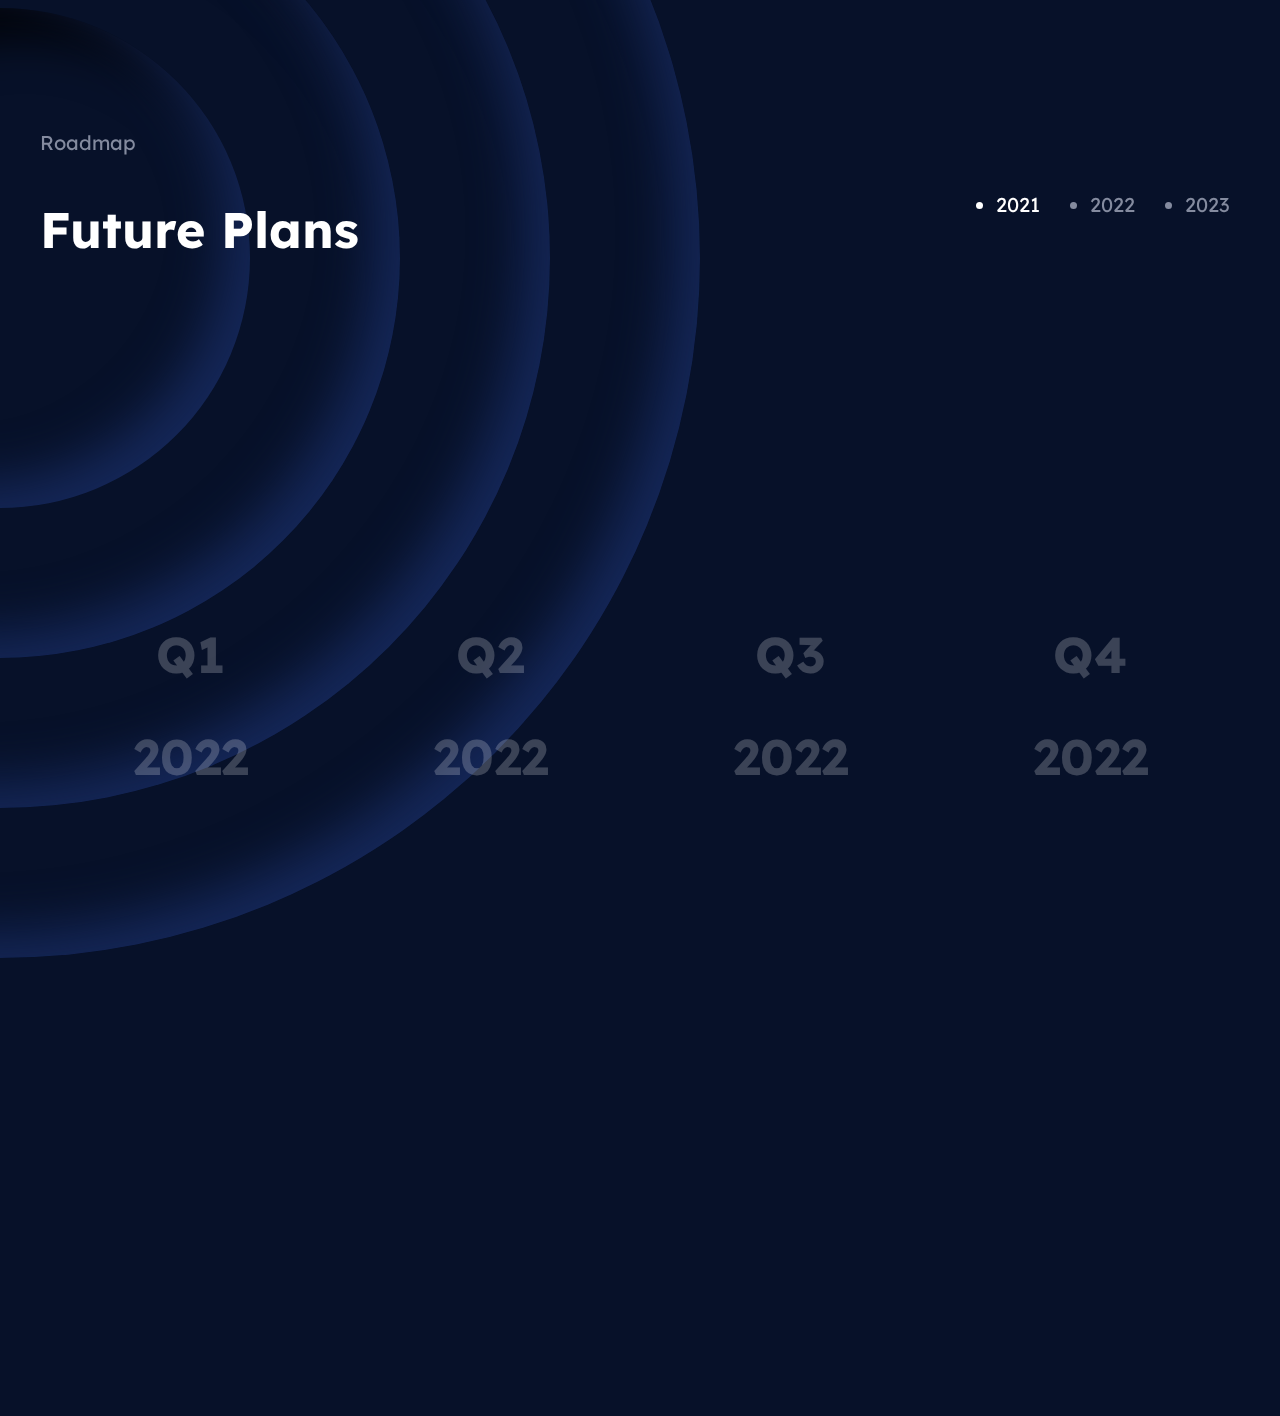
<file: new.html>
<!DOCTYPE html>
<html lang="en">
  <head>
    <meta charset="UTF-8" />
    <meta name="viewport" content="width=device-width, initial-scale=1.0" />
    <title>Document</title>
    <style>
      @import url("https://fonts.googleapis.com/css2?family=Lexend:wght@100;200;300;400;500;600;700;800;900&display=swap");

      body {
        background: #071129;
        overflow-x: hidden;
      }

      h1,
      h2,
      h3,
      h4,
      h5,
      h6,
      a {
        font-family: "Lexend", sans-serif;
        color: #ffffff;
      }

      h1 {
        font-size: 80px;
        font-weight: 800;
        line-height: 90px;
      }

      h2 {
        font-size: 50px;
        font-weight: 700;
        line-height: 60px;
      }

      h3 {
        font-size: 40px;
        font-weight: 700;
        line-height: 50px;
      }

      h4 {
        font-size: 30px;
        font-weight: 400;
        line-height: 40px;
        font-family: "Lexend", sans-serif;
      }

      p {
        font-family: "Lexend", sans-serif;
        color: #848b9f;
        font-size: 20px;
        font-weight: 400;
        line-height: 30px;
      }

      .container {
        max-width: 1400px;
        height: auto;
        position: relative;
        margin: auto;
      }

      .cursor {
        position: absolute;
        width: 500px;
        height: 500px;
        border-radius: 50%;
        margin: -250px 0 0 -250px;
        box-shadow: inset -25px -25px 50px #152758, inset 25px 25px 50px #000000;
        will-change: transform;
        -webkit-user-select: none;
        -moz-user-select: none;
        -ms-user-select: none;
        user-select: none;
        pointer-events: none;
        z-index: 100;
        top: 0;
        left: 0;
      }

      .shapes {
        position: relative;
        height: 100vh;
        width: 100vw;
        /*   overflow: hidden; */
      }
      .shapes .shape {
        will-change: transform;
        position: absolute;
        border-radius: 50%;
      }
      .shapes .shape.shape-1 {
        background: #071129;
        box-shadow: inset -25px -25px 50px #152758, inset 25px 25px 50px #000000;
        width: 1400px;
        height: 1400px;
        margin: -700px 0 0 -700px;
      }
      .shapes .shape.shape-2 {
        background: #071129;
        box-shadow: inset -25px -25px 50px #152758, inset 25px 25px 50px #000000;
        width: 1100px;
        height: 1100px;
        margin: -550px 0 0 -550px;
      }
      .shapes .shape.shape-3 {
        background: #071129;
        box-shadow: inset -25px -25px 50px #152758, inset 25px 25px 50px #000000;
        width: 800px;
        height: 800px;
        margin: -400px 0 0 -400px;
      }

      .background {
        position: absolute;
        top: 50%;
        left: 50%;
        transform: translate(-50%, -50%);
        z-index: 1;
      }

      .circle {
        position: absolute;
        border-radius: 50%;
        background: #071129;
        box-shadow: inset -25px -25px 50px #152758, inset 25px 25px 50px #000000;
        content: "";
      }

      .one {
        width: 1400px;
        height: 1400px;
        top: 50%;
        left: 50%;
        transform: translate3d(-50%, -50%, 0);
        transition: all 0.8s ease;
      }

      .two {
        width: 1100px;
        height: 1100px;
        top: 50%;
        left: 50%;
        transform: translate3d(-50%, -50%, 0);
        transition: all 0.8s ease;
      }

      .three {
        width: 820px;
        height: 820px;
        top: 50%;
        left: 50%;
        transform: translate3d(-50%, -50%, 0);
        transition: all 0.8s ease;
      }

      .four {
        width: 510px;
        height: 510px;
        top: 50%;
        left: 50%;
        transform: translate3d(-50%, -50%, 0);
        transition: all 0.8s ease;
      }

      .roadmap-section {
        height: 1400px;
        z-index: 10;
        position: relative;
      }

      .w-50 {
        width: 50%;
        height: auto;
      }

      .w-25 {
        width: 25%;
        height: auto;
      }

      .title-container {
        display: flex;
        padding: 100px 0px;
        jusify-content: center;
        align-items: center;
      }

      .years ul {
        width: 100%;
        display: inline-flex;
        justify-content: flex-end;
      }

      .years ul li {
        padding-right: 50px;
        width: auto;
        font-family: "Lexend", sans-serif;
        color: #848b9f;
        font-size: 20px;
        font-weight: 400;
        line-height: 30px;
        transition: all 0.8s ease;
        cursor: pointer;
      }

      .years ul li:nth-child(last) {
        padding: 0;
      }

      .years ul li:hover,
      .years ul .active {
        color: #ffffff;
      }

      .roadmap-content {
        width: 100%;
        height: auto;
        padding: 60px 0px;
        display: flex;
      }

      .quarter {
        text-align: center;
        position: relative;
      }

      .quarter ul {
        list-style: none;
      }

      .quarter-title {
        position: absolute;
        top: 50%;
        left: 50%;
        transform: translate(-50%, -50%);
        text-align: center;
        transition: all 0.8s ease;
      }

      .quarter-title h2 {
        color: #ffffff36;
        /*   text-shadow:-5px -5px 5px #152758, 5px 5px 5px #000000; */
      }

      .quarter-content {
        opacity: 0;
        transition: all 0.8s ease;
      }

      .active .quarter-title {
        opacity: 0;
      }

      .active .quarter-content {
        opacity: 1;
      }

      @media only screen and (max-width: 1440px) {
        .container {
          max-width: 1200px;
        }
        .roadmap-content {
          padding: 40px 0px;
        }

        @media only screen and (max-width: 1080px) {
          .container {
            max-width: 1200px;
          }
          .roadmap-content {
            padding: 0px 0px;
          }
        }
      }
    </style>
  </head>
  <body>
    <div class="container">
      <div class="background">
        <!--     <div class="circle one"></div>
      <div class="circle two"></div>
      <div class="circle three"></div>
      <div class="circle four"></div> -->
        <div class="cursor"></div>

        <div class="shapes">
          <div class="shape shape-1"></div>
          <div class="shape shape-2"></div>
          <div class="shape shape-3"></div>
        </div>
      </div>
      <div class="roadmap-section">
        <div class="title-container">
          <div class="title w-50">
            <p>Roadmap</p>
            <h2>Future Plans</h2>
          </div>
          <div class="years w-50">
            <ul>
              <li class="active">2021</li>
              <li>2022</li>
              <li>2023</li>
            </ul>
          </div>
        </div>
        <div class="roadmap-content">
          <div class="w-25 quarter q1">
            <div class="quarter-title">
              <h2>Q1</h2>
              <h2>2022</h2>
            </div>
            <div class="quarter-content">
              <h4>Q1 - 2022</h4>
              <ul>
                <li>
                  <p>
                    Lorem ipsum dolor sit amet, consectetur adipiscing elit.
                  </p>
                </li>
                <li>
                  <p>
                    In risus risus, placerat quis augue in, iaculis dictum
                    purus.
                  </p>
                  <p />
                </li>
                <li><p>Fusce non augue id velit faucibus pharetra.</p></li>
                <li>
                  <p>
                    Quisque laoreet orci a urna scelerisque accumsan ac ut
                    mauris.
                  </p>
                </li>
              </ul>
            </div>
          </div>
          <div class="w-25 quarter q2">
            <div class="quarter-title">
              <h2>Q2</h2>
              <h2>2022</h2>
            </div>
            <div class="quarter-content">
              <h4>Q2 - 2022</h4>
              <ul>
                <li>
                  <p>
                    Lorem ipsum dolor sit amet, consectetur adipiscing elit.
                  </p>
                </li>
                <li>
                  <p>
                    In risus risus, placerat quis augue in, iaculis dictum
                    purus.
                  </p>
                  <p />
                </li>
                <li><p>Fusce non augue id velit faucibus pharetra.</p></li>
                <li>
                  <p>
                    Quisque laoreet orci a urna scelerisque accumsan ac ut
                    mauris.
                  </p>
                </li>
              </ul>
            </div>
          </div>
          <div class="w-25 quarter q3">
            <div class="quarter-title">
              <h2>Q3</h2>
              <h2>2022</h2>
            </div>
            <div class="quarter-content">
              <h4>Q3 - 2022</h4>
              <ul>
                <li>
                  <p>
                    Lorem ipsum dolor sit amet, consectetur adipiscing elit.
                  </p>
                </li>
                <li>
                  <p>
                    In risus risus, placerat quis augue in, iaculis dictum
                    purus.
                  </p>
                  <p />
                </li>
                <li><p>Fusce non augue id velit faucibus pharetra.</p></li>
                <li>
                  <p>
                    Quisque laoreet orci a urna scelerisque accumsan ac ut
                    mauris.
                  </p>
                </li>
              </ul>
            </div>
          </div>
          <div class="w-25 quarter q4">
            <div class="quarter-title">
              <h2>Q4</h2>
              <h2>2022</h2>
            </div>
            <div class="quarter-content">
              <h4>Q4 - 2022</h4>
              <ul>
                <li>
                  <p>
                    Lorem ipsum dolor sit amet, consectetur adipiscing elit.
                  </p>
                </li>
                <li>
                  <p>
                    In risus risus, placerat quis augue in, iaculis dictum
                    purus.
                  </p>
                  <p />
                </li>
                <li><p>Fusce non augue id velit faucibus pharetra.</p></li>
                <li>
                  <p>
                    Quisque laoreet orci a urna scelerisque accumsan ac ut
                    mauris.
                  </p>
                </li>
              </ul>
            </div>
          </div>
        </div>
      </div>
    </div>
    <script>
      document.body.addEventListener("mousemove", (event) => {
        const mouseX = event.clientX;
        const mouseY = event.clientY;

        gsap.set(".cursor", {
          x: mouseX,
          y: mouseY,
        });

        gsap.to(".shape", {
          x: mouseX,
          y: mouseY,
          stagger: -0.05,
        });
      });

      const q1 = document.querySelector(".q1");
      const q2 = document.querySelector(".q2");
      const q3 = document.querySelector(".q3");
      const q4 = document.querySelector(".q4");

      q1.addEventListener("mouseenter", (e) => {
        document.querySelector(".q1").classList.add("active");
        // if(q1.classList.contains('active')){
        //   one.style.left = "-80px";
        //   two.style.left = "-230px"
        //   three.style.left = "-370px"
        //   four.style.left = "-520px"
        // }
        if (
          q2.classList.contains("active") ||
          q3.classList.contains("active") ||
          q4.classList.contains("active")
        ) {
          q2.classList.remove("active");
          q3.classList.remove("active");
          q4.classList.remove("active");
        }
      });

      q2.addEventListener("mouseenter", (e) => {
        document.querySelector(".q2").classList.add("active");
        // if(q2.classList.contains('active')){
        //   one.style.left = "0px";
        //   two.style.left = "-60px"
        //   three.style.left = "-110px"
        //   four.style.left = "-170px"
        // }
        if (
          q1.classList.contains("active") ||
          q3.classList.contains("active") ||
          q4.classList.contains("active")
        ) {
          q1.classList.remove("active");
          q3.classList.remove("active");
          q4.classList.remove("active");
        }
      });

      q3.addEventListener("mouseenter", (e) => {
        document.querySelector(".q3").classList.add("active");
        // if(q3.classList.contains('active')){
        //   one.style.left = "0px";
        //   two.style.left = "60px"
        //   three.style.left = "110px"
        //   four.style.left = "170px"
        // }
        if (
          q1.classList.contains("active") ||
          q2.classList.contains("active") ||
          q4.classList.contains("active")
        ) {
          q1.classList.remove("active");
          q2.classList.remove("active");
          q4.classList.remove("active");
        }
      });

      q4.addEventListener("mouseenter", (e) => {
        document.querySelector(".q4").classList.add("active");
        // if(q4.classList.contains('active')){
        //   one.style.left = "80px";
        //   two.style.left = "230px"
        //   three.style.left = "370px"
        //   four.style.left = "520px"
        // }
        if (
          q1.classList.contains("active") ||
          q2.classList.contains("active") ||
          q3.classList.contains("active")
        ) {
          q1.classList.remove("active");
          q2.classList.remove("active");
          q3.classList.remove("active");
        }
      });
    </script>
  </body>
</html>
</file>
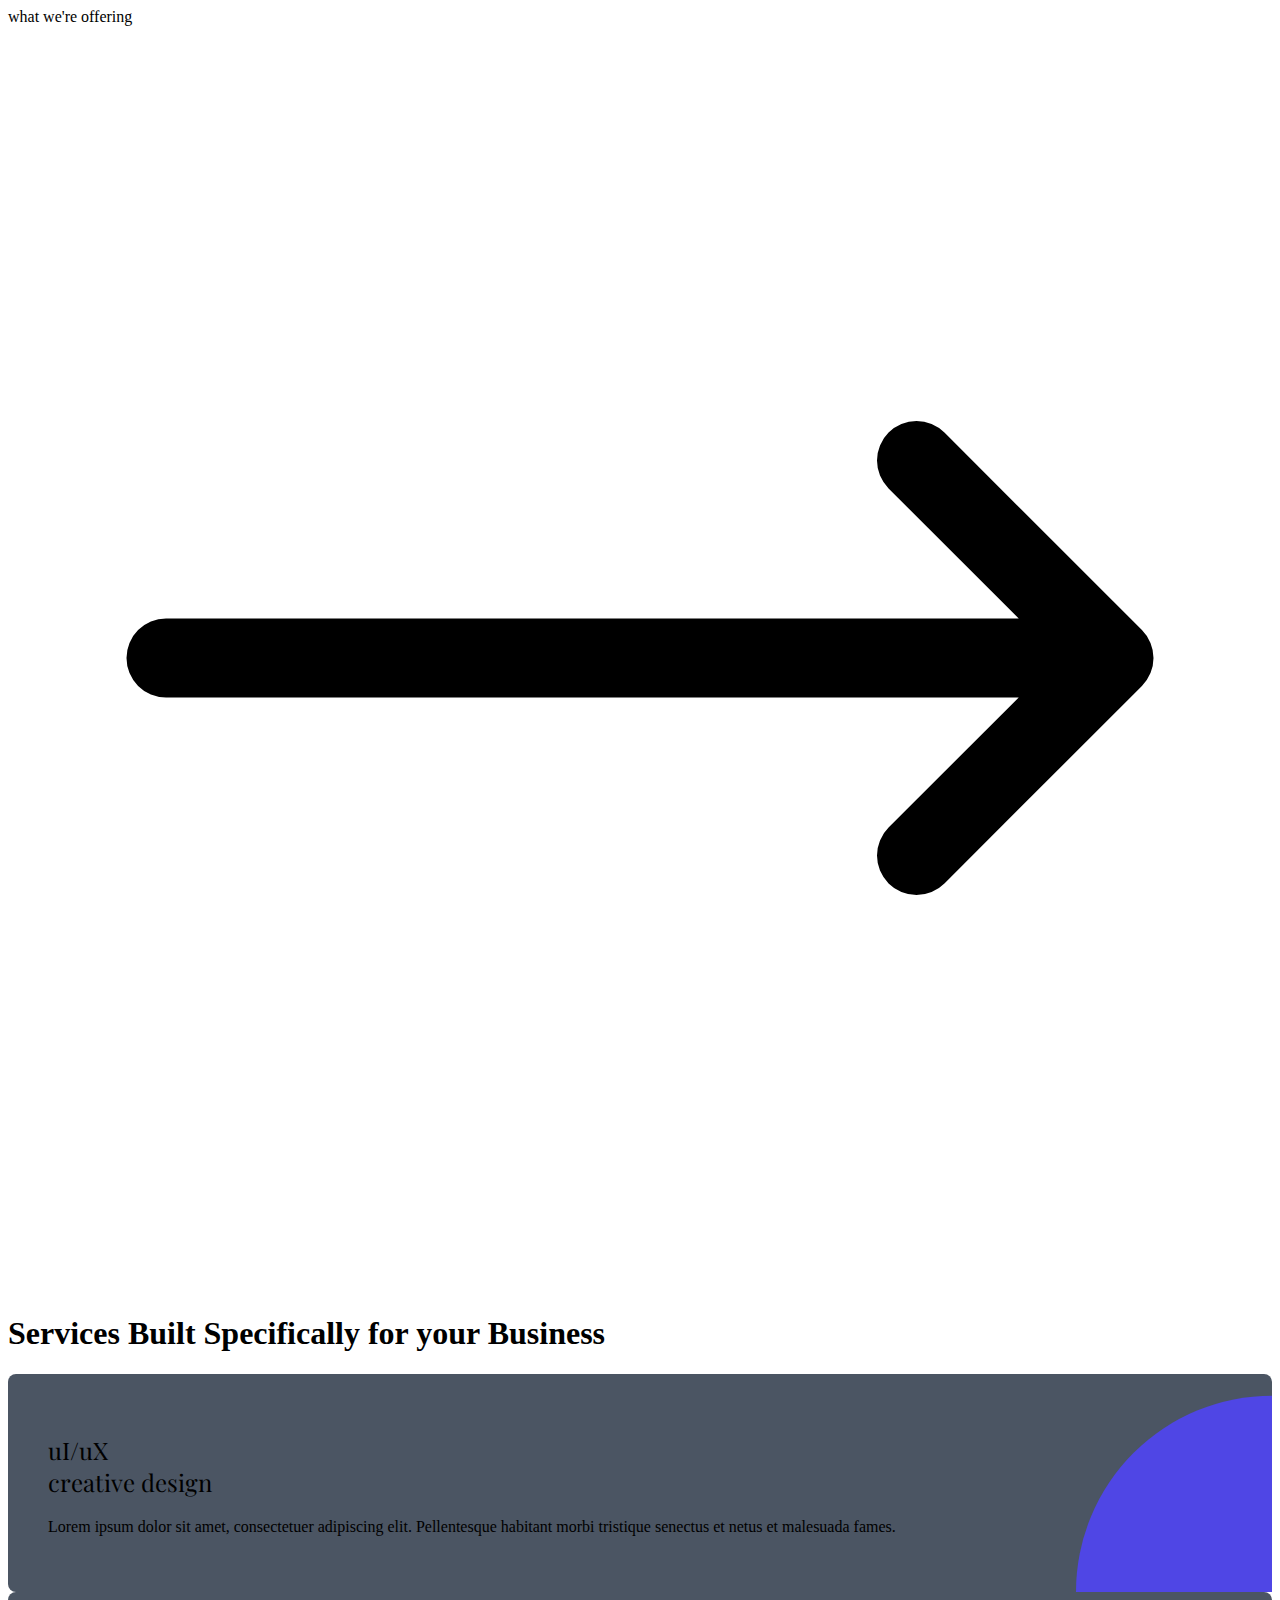
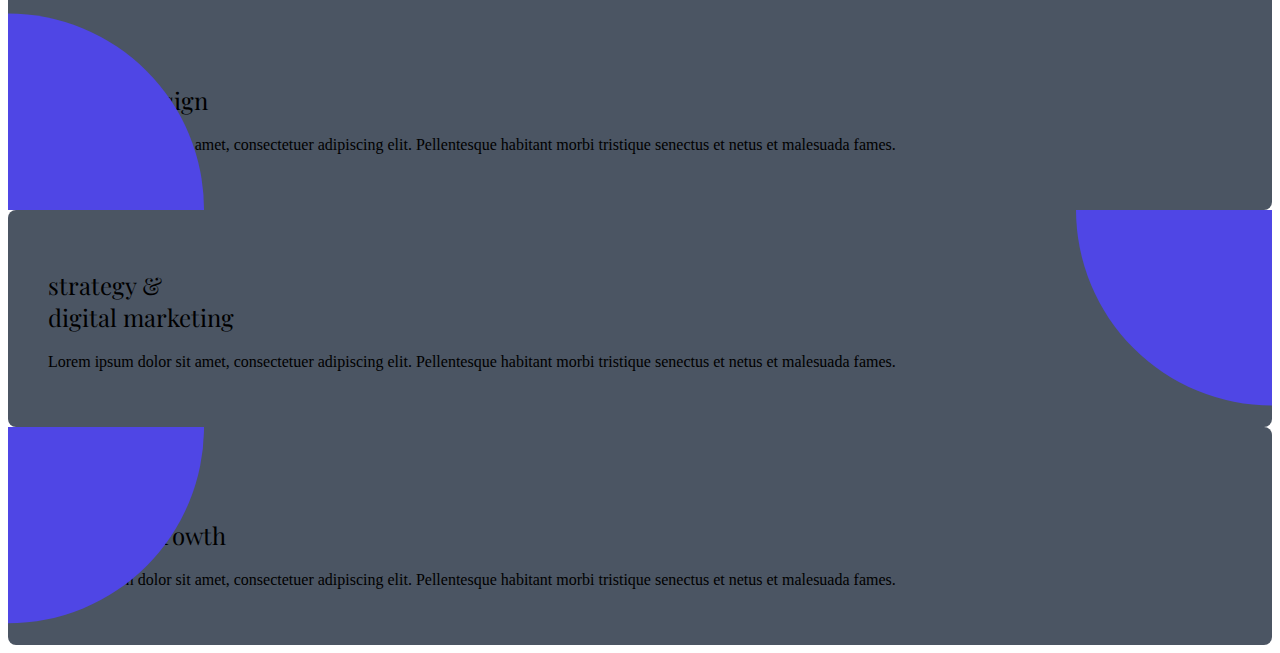
<file: try.html>
<!DOCTYPE html>
<html lang="en">
  <head>
    <meta charset="UTF-8" />
    <meta name="viewport" content="width=device-width, initial-scale=1.0" />
    <link
      rel="stylesheet"
      href="https://fonts.googleapis.com/css2?family=Playfair+Display:ital,wght@0,400;1,400&display=swap"
    />
    <style>
      @import url("https://fonts.googleapis.com/css2?family=Playfair+Display:ital,wght@0,400;1,400&display=swap");

      @mixin mQ($rem) {
        @media screen and (min-width: $rem) {
          @content;
        }
      }

      h2 {
        font-family: "Playfair Display", serif;
        font-optical-sizing: auto;
        font-weight: 400;
        font-style: normal;
      }

      .card {
        position: relative;
        background-color: #4b5563; /* Dark Gray Background */
        padding: 2.5rem;
        transition: box-shadow 0.6s;
        border-radius: 0.5rem;

        &::before {
          position: absolute;
          content: "";
          width: 100%;
          height: 100%;
          transition: clip-path 0.6s;
          z-index: 0;
          background-color: #4f46e5; /* Indigo Background */
        }

        &:hover {
          box-shadow: 0.063rem 0.063rem 1.25rem 0.375rem rgba(0, 0, 0, 0.53);
        }

        &:nth-child(1)::before {
          bottom: 0;
          right: 0;
          clip-path: circle(calc(6.25rem + 7.5vw) at 100% 100%);
        }

        &:nth-child(2)::before {
          bottom: 0;
          left: 0;
          clip-path: circle(calc(6.25rem + 7.5vw) at 0% 100%);
        }

        &:nth-child(3)::before {
          top: 0;
          right: 0;
          clip-path: circle(calc(6.25rem + 7.5vw) at 100% 0%);
        }

        &:nth-child(4)::before {
          top: 0;
          left: 0;
          clip-path: circle(calc(6.25rem + 7.5vw) at 0% 0%);
        }

        p {
          transition: color 0.8s;
        }

        &:hover::before {
          clip-path: circle(110vw at 50% 50%);
        }

        &:hover p {
          color: #fff;
        }
      }

      .circle {
        @include mQ(62.5rem) {
          position: absolute;
          width: 100%;
          height: 100%;
          z-index: 0;
        }
      }

      .card:nth-child(1) .circle {
        background: url("https://images.unsplash.com/photo-1587440871875-191322ee64b0?q=80&w=2071&auto=format&fit=crop&ixlib=rb-4.0.3&ixid=M3wxMjA3fDB8MHxwaG90by1wYWdlfHx8fGVufDB8fHx8fA%3D%3D")
          no-repeat 50% 50% / cover;
        bottom: 0;
        right: 0;
        clip-path: circle(calc(6.25rem + 7.5vw) at 100% 100%);
      }

      .card:nth-child(2) .circle {
        background: url("https://images.unsplash.com/photo-1499951360447-b19be8fe80f5?q=80&w=2070&auto=format&fit=crop&ixlib=rb-4.0.3&ixid=M3wxMjA3fDB8MHxwaG90by1wYWdlfHx8fGVufDB8fHx8fA%3D%3D")
          no-repeat 50% 50% / cover;
        bottom: 0;
        left: 0;
        clip-path: circle(calc(6.25rem + 7.5vw) at 0% 100%);
      }

      .card:nth-child(3) .circle {
        background: url("https://images.unsplash.com/photo-1557804506-669a67965ba0?q=80&w=1974&auto=format&fit=crop&ixlib=rb-4.0.3&ixid=M3wxMjA3fDB8MHxwaG90by1wYWdlfHx8fGVufDB8fHx8fA%3D%3D")
          no-repeat 50% 50% / cover;
        top: 0;
        right: 0;
        clip-path: circle(calc(6.25rem + 7.5vw) at 100% 0%);
      }

      .card:nth-child(4) .circle {
        background: url("https://images.unsplash.com/photo-1600880292203-757bb62b4baf?q=80&w=2070&auto=format&fit=crop&ixlib=rb-4.0.3&ixid=M3wxMjA3fDB8MHxwaG90by1wYWdlfHx8fGVufDB8fHx8fA%3D%3D")
          no-repeat 50% 50% / cover;
        top: 0;
        left: 0;
        clip-path: circle(calc(6.25rem + 7.5vw) at 0% 0%);
      }
    </style>
  </head>
  <body
    class="bg-gray-900 text-center py-20 px-8 xl:px-0 flex flex-col justify-center min-h-screen"
  >
    <section class="ftco-section">
      <span
        class="text-gray-400 text-lg max-w-lg mx-auto mb-2 capitalize flex items-center"
        >what we're offering
        <svg
          xmlns="http://www.w3.org/2000/svg"
          fill="none"
          viewBox="0 0 24 24"
          stroke-width="1.5"
          stroke="currentColor"
          class="text-indigo-600 ml-3 w-6 h-6"
        >
          <path
            stroke-linecap="round"
            stroke-linejoin="round"
            d="M17.25 8.25 21 12m0 0-3.75 3.75M21 12H3"
          />
        </svg>
      </span>
      <h1
        class="text-white text-4xl md:text-5xl xl:text-6xl font-semibold max-w-3xl mx-auto mb-16 leading-snug"
      >
        Services Built Specifically for your Business
      </h1>
      <div
        class="grid-offer text-left grid sm:grid-cols-2 md:grid-cols-2 gap-5 max-w-5xl mx-auto"
      >
        <div class="card bg-gray-800 p-10 relative">
          <div class="circle"></div>
          <div class="relative lg:pr-52">
            <h2 class="capitalize text-white mb-4 text-2xl xl:text-3xl">
              uI/uX <br />
              creative design
            </h2>
            <p class="text-gray-400">
              Lorem ipsum dolor sit amet, consectetuer adipiscing elit.
              Pellentesque habitant morbi tristique senectus et netus et
              malesuada fames.
            </p>
          </div>
          <div class="icon"></div>
        </div>
        <div class="card bg-gray-800 p-10 relative">
          <div class="circle"></div>
          <div class="relative lg:pl-48">
            <h2 class="capitalize text-white mb-4 text-2xl xl:text-3xl">
              visual <br />
              graphic design
            </h2>
            <p class="text-gray-400">
              Lorem ipsum dolor sit amet, consectetuer adipiscing elit.
              Pellentesque habitant morbi tristique senectus et netus et
              malesuada fames.
            </p>
          </div>
        </div>
        <div class="card bg-gray-800 p-10 relative">
          <div class="circle"></div>
          <div class="relative lg:pr-44">
            <h2 class="capitalize text-white mb-4 text-2xl xl:text-3xl">
              strategy & <br />digital marketing
            </h2>
            <p class="text-gray-400">
              Lorem ipsum dolor sit amet, consectetuer adipiscing elit.
              Pellentesque habitant morbi tristique senectus et netus et
              malesuada fames.
            </p>
          </div>
        </div>
        <div class="card bg-gray-800 p-10 relative">
          <div class="circle"></div>
          <div class="relative lg:pl-48">
            <h2 class="capitalize text-white mb-4 text-2xl xl:text-3xl">
              effective<br />
              business growth
            </h2>
            <p class="text-gray-400">
              Lorem ipsum dolor sit amet, consectetuer adipiscing elit.
              Pellentesque habitant morbi tristique senectus et netus et
              malesuada fames.
            </p>
          </div>
        </div>
      </div>
    </section>
  </body>
</html>
</file>
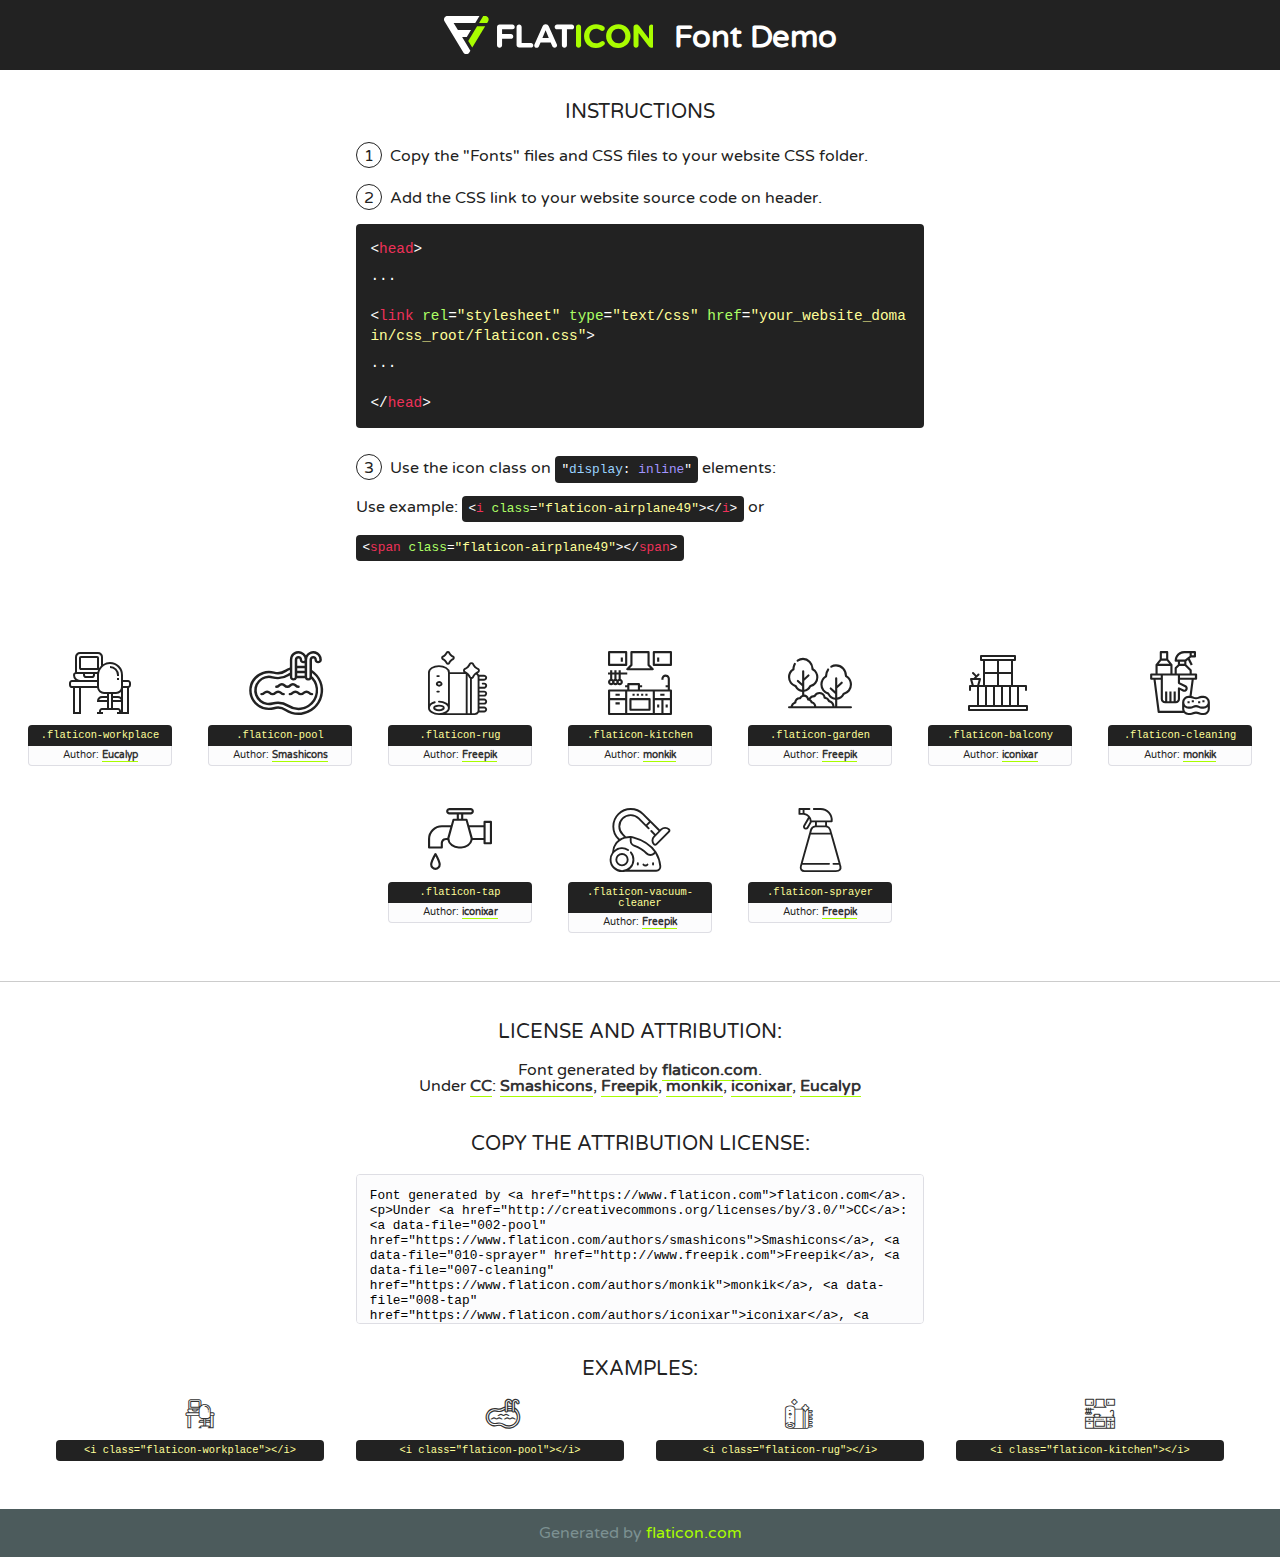
<file: fonts/flaticon/font/flaticon.html>
<!DOCTYPE html>
<!--
  Flaticon icon font: Flaticon
  Creation date: 05/03/2020 03:23
-->
<html>
<!DOCTYPE html>
<html>

<head>
    <title>Flaticon WebFont</title>
    <link href="http://fonts.googleapis.com/css?family=Varela+Round" rel="stylesheet" type="text/css" />
    <link rel="stylesheet" type="text/css" href="flaticon.css">
    <meta charset="UTF-8">
    <style>
    html, body, div, span, applet, object, iframe,
    h1, h2, h3, h4, h5, h6, p, blockquote, pre,
    a, abbr, acronym, address, big, cite, code,
    del, dfn, em, img, ins, kbd, q, s, samp,
    small, strike, strong, sub, sup, tt, var,
    b, u, i, center,
    dl, dt, dd, ol, ul, li,
    fieldset, form, label, legend,
    table, caption, tbody, tfoot, thead, tr, th, td,
    article, aside, canvas, details, embed, 
    figure, figcaption, footer, header, hgroup, 
    menu, nav, output, ruby, section, summary,
    time, mark, audio, video {
        margin: 0;
        padding: 0;
        border: 0;
        font-size: 100%;
        font: inherit;
        vertical-align: baseline;
    }
    /* HTML5 display-role reset for older browsers */
    article, aside, details, figcaption, figure, 
    footer, header, hgroup, menu, nav, section {
        display: block;
    }
    body {
        line-height: 1;
    }
    ol, ul {
        list-style: none;
    }
    blockquote, q {
        quotes: none;
    }
    blockquote:before, blockquote:after,
    q:before, q:after {
        content: '';
        content: none;
    }
    table {
        border-collapse: collapse;
        border-spacing: 0;
    }
    body {
        font-family: 'Varela Round', Helvetica, Arial, sans-serif;
        font-size: 16px;
        color: #222;
    }
    a {
        color: #333;
        border-bottom: 1px solid #a9fd00;
        font-weight: bold;
        text-decoration: none;
    }
    * {
        -moz-box-sizing: border-box;
        -webkit-box-sizing: border-box;
        box-sizing: border-box;
        margin: 0;
        padding: 0;
    }
    [class^="flaticon-"]:before, [class*=" flaticon-"]:before, [class^="flaticon-"]:after, [class*=" flaticon-"]:after {
        font-family: Flaticon;
        font-size: 30px;
        font-style: normal;
        margin-left: 20px;
        color: #333;
    }
    .wrapper {
        max-width: 600px;
        margin: auto;
        padding: 0 1em;
    }
    .title {
        font-size: 1.25em;
        text-align: center;
        margin-bottom: 1em;
        text-transform: uppercase;
    }
    header {
        text-align: center;
        background-color: #222;
        color: #fff;
        padding: 1em;
    }
    header .logo {
        width: 210px;
        height: 38px;
        display: inline-block;
        vertical-align: middle;
        margin-right: 1em;
        border: none;
    }
    header strong {
        font-size: 1.95em;
        font-weight: bold;
        vertical-align: middle;
        margin-top: 5px;
        display: inline-block;
    }
    .demo {
        margin: 2em auto;
        line-height: 1.25em;
    }
    .demo ul li {
        margin-bottom: 1em;
    }
    .demo ul li .num {
        color: #222;
        border-radius: 20px;
        display: inline-block;
        width: 26px;
        padding: 3px;
        height: 26px;
        text-align: center;
        margin-right: 0.5em;
        border: 1px solid #222;
    }
    .demo ul li code {
        background-color: #222;
        border-radius: 4px;
        padding: 0.25em 0.5em;
        display: inline-block;
        color: #fff;
        font-family: Consolas,Monaco,Lucida Console,Liberation Mono,DejaVu Sans Mono,Bitstream Vera Sans Mono,Courier New, monospace;
        font-weight: lighter;
        margin-top: 1em;
        font-size: 0.8em;
        word-break: break-all;
    }
    .demo ul li code.big {
        padding: 1em;
        font-size: 0.9em;
    }
    .demo ul li code .red {
        color: #EF3159;
    }
    .demo ul li code .green {
        color: #ACFF65;
    }
    .demo ul li code .yellow {
        color: #FFFF99;
    }
    .demo ul li code .blue {
        color: #99D3FF;
    }
    .demo ul li code .purple {
        color: #A295FF;
    }
    .demo ul li code .dots {
        margin-top: 0.5em;
        display: block;
    }
    #glyphs {
        border-bottom: 1px solid #ccc;
        padding: 2em 0;
        text-align: center;
    }
    .glyph {
        display: inline-block;
        width: 9em;
        margin: 1em;
        text-align: center;
        vertical-align: top;
        background: #FFF;
    }
    .glyph .glyph-icon {
        padding: 10px;
        display: block;
        font-family:"Flaticon";
        font-size: 64px;
        line-height: 1;
    }
    .glyph .glyph-icon:before {
        font-size: 64px;
        color: #222;
        margin-left: 0;
    }
    .class-name {
        font-size: 0.65em;
        background-color: #222;
        color: #fff;
        border-radius: 4px 4px 0 0;
        padding: 0.5em;
        color: #FFFF99;
        font-family: Consolas,Monaco,Lucida Console,Liberation Mono,DejaVu Sans Mono,Bitstream Vera Sans Mono,Courier New, monospace;
    }
    .author-name {
        font-size: 0.6em;
        background-color: #fcfcfd;
        border: 1px solid #DEDEE4;
        border-top: 0;
        border-radius: 0 0 4px 4px;
        padding: 0.5em;
    }
    .class-name:last-child {
        font-size: 10px;
        color:#888;
    }
    .class-name:last-child a {
        font-size: 10px;
        color:#555;
    }
    .class-name:last-child a:hover {
        color:#a9fd00;
    }
    .glyph > input {
        display: block;
        width: 100px;
        margin: 5px auto;
        text-align: center;
        font-size: 12px;
        cursor: text;
    }
    .glyph > input.icon-input {
        font-family:"Flaticon";
        font-size: 16px;
        margin-bottom: 10px;
    }
    .attribution .title {
        margin-top: 2em;
    }
    .attribution textarea {
        background-color: #fcfcfd;
        padding: 1em;
        border: none;
        box-shadow: none;
        border: 1px solid #DEDEE4;
        border-radius: 4px;
        resize: none;
        width: 100%;
        height: 150px;
        font-size: 0.8em;
        font-family: Consolas,Monaco,Lucida Console,Liberation Mono,DejaVu Sans Mono,Bitstream Vera Sans Mono,Courier New, monospace;
        -webkit-appearance: none;
    }
    .iconsuse {
        margin: 2em auto;
        text-align: center;
        max-width: 1200px;
    }
    .iconsuse:after {
        content: '';
        display: table;
        clear: both;
    }
    .iconsuse .image {
        float: left;
        width: 25%;
        padding: 0 1em;
    }
    .iconsuse .image p {
        margin-bottom: 1em;
    }
    .iconsuse .image span {
        display: block;
        font-size: 0.65em;
        background-color: #222;
        color: #fff;
        border-radius: 4px;
        padding: 0.5em;
        color: #FFFF99;
        margin-top: 1em;
        font-family: Consolas,Monaco,Lucida Console,Liberation Mono,DejaVu Sans Mono,Bitstream Vera Sans Mono,Courier New, monospace;
    }
    #footer {
        text-align: center;
        background-color: #4C5B5C;
        color: #7c9192;
        padding: 1em;
    }
    #footer a {
        border: none;
        color: #a9fd00;
        font-weight: normal;
    }
    @media (max-width: 960px) {
        .iconsuse .image {
            width: 50%;
        }
    }
    @media (max-width: 560px) {
        .iconsuse .image {
            width: 100%;
        }
    }
    </style>
</head>

<body class="characters-off">

    <header>
        <a href="https://www.flaticon.com" target="_blank" class="logo">
            <svg version="1.1" xmlns="http://www.w3.org/2000/svg" xmlns:xlink="http://www.w3.org/1999/xlink" xmlns:a="http://ns.adobe.com/AdobeSVGViewerExtensions/3.0/" viewBox="0 0 560.875 102.036" enable-background="new 0 0 560.875 102.036" xml:space="preserve">
                <defs>
                </defs>
                <g>
                    <g class="letters">
                        <path fill="#ffffff" d="M141.596,29.675c0-3.777,2.985-6.767,6.764-6.767h34.438c3.426,0,6.15,2.728,6.15,6.15
                        c0,3.43-2.724,6.149-6.15,6.149h-27.674v13.091h23.719c3.429,0,6.151,2.724,6.151,6.15c0,3.43-2.723,6.149-6.151,6.149h-23.719
                        v17.574c0,3.773-2.986,6.761-6.764,6.761c-3.779,0-6.764-2.989-6.764-6.761V29.675z"></path>
                        <path fill="#ffffff" d="M193.844,29.149c0-3.781,2.985-6.767,6.764-6.767c3.776,0,6.763,2.985,6.763,6.767v42.957h25.039
                        c3.426,0,6.149,2.726,6.149,6.153c0,3.425-2.723,6.15-6.149,6.15h-31.802c-3.779,0-6.764-2.986-6.764-6.768V29.149z"></path>
                        <path fill="#ffffff" d="M241.891,75.71l21.438-48.407c1.492-3.341,4.215-5.357,7.906-5.357h0.792
                        c3.686,0,6.323,2.017,7.815,5.357l21.439,48.407c0.436,0.967,0.701,1.845,0.701,2.723c0,3.602-2.809,6.501-6.414,6.501
                        c-3.161,0-5.269-1.845-6.499-4.655l-4.132-9.661h-27.059l-4.301,10.102c-1.144,2.631-3.426,4.214-6.237,4.214
                        c-3.517,0-6.24-2.81-6.24-6.325C241.1,77.64,241.451,76.677,241.891,75.71z M279.932,58.666l-8.521-20.297l-8.526,20.297H279.932
                        z"></path>
                        <path fill="#ffffff" d="M314.864,35.387H301.86c-3.429,0-6.239-2.813-6.239-6.238c0-3.429,2.811-6.24,6.239-6.24h39.533
                        c3.426,0,6.237,2.811,6.237,6.24c0,3.425-2.811,6.238-6.237,6.238h-13.001v42.785c0,3.773-2.99,6.761-6.764,6.761
                        c-3.779,0-6.764-2.989-6.764-6.761V35.387z"></path>
                        <path fill="#A9FD00" d="M352.615,29.149c0-3.781,2.985-6.767,6.767-6.767c3.774,0,6.761,2.985,6.761,6.767v49.024
                        c0,3.773-2.987,6.761-6.761,6.761c-3.781,0-6.767-2.989-6.767-6.761V29.149z"></path>
                        <path fill="#A9FD00" d="M374.132,53.836v-0.179c0-17.481,13.178-31.801,32.065-31.801c9.22,0,15.459,2.458,20.557,6.238
                        c1.402,1.054,2.637,2.985,2.637,5.357c0,3.692-2.985,6.59-6.681,6.59c-1.845,0-3.071-0.702-4.044-1.319
                        c-3.776-2.813-7.729-4.393-12.562-4.393c-10.364,0-17.831,8.611-17.831,19.154v0.173c0,10.542,7.291,19.329,17.831,19.329
                        c5.715,0,9.492-1.756,13.359-4.834c1.049-0.874,2.458-1.491,4.039-1.491c3.429,0,6.325,2.813,6.325,6.236
                        c0,2.106-1.056,3.78-2.282,4.834c-5.539,4.834-12.036,7.733-21.878,7.733C387.572,85.464,374.132,71.493,374.132,53.836z"></path>
                        <path fill="#A9FD00" d="M433.009,53.836v-0.179c0-17.481,13.79-31.801,32.766-31.801c18.981,0,32.592,14.143,32.592,31.628v0.173
                        c0,17.483-13.785,31.807-32.769,31.807C446.625,85.464,433.009,71.32,433.009,53.836z M484.224,53.836v-0.179
                        c0-10.539-7.725-19.326-18.626-19.326c-10.893,0-18.449,8.611-18.449,19.154v0.173c0,10.542,7.73,19.329,18.626,19.329
                        C476.676,72.986,484.224,64.378,484.224,53.836z"></path>
                        <path fill="#A9FD00" d="M506.233,29.321c0-3.774,2.99-6.763,6.767-6.763h1.401c3.252,0,5.183,1.583,7.029,3.953l26.093,34.265
                        V29.059c0-3.692,2.99-6.677,6.681-6.677c3.683,0,6.671,2.985,6.671,6.677v48.934c0,3.78-2.987,6.765-6.764,6.765h-0.436
                        c-3.257,0-5.188-1.581-7.034-3.953l-27.056-35.492v32.944c0,3.687-2.985,6.676-6.678,6.676c-3.683,0-6.673-2.989-6.673-6.676
                        V29.321z"></path>
                    </g>
                    <g class="insignia">
                        <path fill="#ffffff" d="M48.372,56.137h12.517l11.156-18.537H37.186L25.688,18.539h57.825L94.668,0H9.271
                        C5.925,0,2.842,1.801,1.198,4.716c-1.644,2.907-1.593,6.482,0.134,9.343l50.38,83.501c1.678,2.781,4.689,4.476,7.938,4.476
                        c3.246,0,6.257-1.695,7.935-4.476l2.898-4.804L48.372,56.137z"></path>
                        <g class="i">
                            <path fill="#A9FD00" d="M93.575,18.539h0.031v0.004l21.652,0.004l2.705-4.488c1.727-2.861,1.778-6.436,0.133-9.343
                            C116.454,1.801,113.371,0,110.026,0h-5.294L93.575,18.539z"></path>
                            <polygon fill="#A9FD00" points="88.291,27.356 64.725,66.486 75.519,84.404 109.942,27.356"></polygon>
                        </g>
                    </g>
                </g>
            </svg>
        </a>
        <strong>Font Demo</strong>
    </header>


    <section class="demo wrapper">

        <p class="title">Instructions</p>

        <ul>
            <li>
                <span class="num">1</span>Copy the "Fonts" files and CSS files to your website CSS folder.
            </li>
            <li>
                <span class="num">2</span>Add the CSS link to your website source code on header.
                <code class="big">
                    &lt;<span class="red">head</span>&gt;
                    <br/><span class="dots">...</span>
                    <br/>&lt;<span class="red">link</span> <span class="green">rel</span>=<span class="yellow">"stylesheet"</span> <span class="green">type</span>=<span class="yellow">"text/css"</span> <span class="green">href</span>=<span class="yellow">"your_website_domain/css_root/flaticon.css"</span>&gt;
                    <br/><span class="dots">...</span>
                    <br/>&lt;/<span class="red">head</span>&gt;
                </code>
            </li>

            <li>
                <p>
                    <span class="num">3</span>Use the icon class on <code>"<span class="blue">display</span>:<span class="purple"> inline</span>"</code> elements:
                    <br />
                    Use example: <code>&lt;<span class="red">i</span> <span class="green">class</span>=<span class="yellow">&quot;flaticon-airplane49&quot;</span>&gt;&lt;/<span class="red">i</span>&gt;</code> or <code>&lt;<span class="red">span</span> <span class="green">class</span>=<span class="yellow">&quot;flaticon-airplane49&quot;</span>&gt;&lt;/<span class="red">span</span>&gt;</code>
            </li>
        </ul>

    </section>




   <section id="glyphs">          
    
      
        <div class="glyph"><div class="glyph-icon flaticon-workplace"></div>
            <div class="class-name">.flaticon-workplace</div>
            <div class="author-name">Author: <a data-file="001-workplace" href="https://www.flaticon.com/authors/eucalyp">Eucalyp</a> </div> 
        </div>        
        
        <div class="glyph"><div class="glyph-icon flaticon-pool"></div>
            <div class="class-name">.flaticon-pool</div>
            <div class="author-name">Author: <a data-file="002-pool" href="https://www.flaticon.com/authors/smashicons">Smashicons</a> </div> 
        </div>        
        
        <div class="glyph"><div class="glyph-icon flaticon-rug"></div>
            <div class="class-name">.flaticon-rug</div>
            <div class="author-name">Author: <a data-file="003-rug" href="http://www.freepik.com">Freepik</a> </div> 
        </div>        
        
        <div class="glyph"><div class="glyph-icon flaticon-kitchen"></div>
            <div class="class-name">.flaticon-kitchen</div>
            <div class="author-name">Author: <a data-file="004-kitchen" href="https://www.flaticon.com/authors/monkik">monkik</a> </div> 
        </div>        
        
        <div class="glyph"><div class="glyph-icon flaticon-garden"></div>
            <div class="class-name">.flaticon-garden</div>
            <div class="author-name">Author: <a data-file="005-garden" href="http://www.freepik.com">Freepik</a> </div> 
        </div>        
        
        <div class="glyph"><div class="glyph-icon flaticon-balcony"></div>
            <div class="class-name">.flaticon-balcony</div>
            <div class="author-name">Author: <a data-file="006-balcony" href="https://www.flaticon.com/authors/iconixar">iconixar</a> </div> 
        </div>        
        
        <div class="glyph"><div class="glyph-icon flaticon-cleaning"></div>
            <div class="class-name">.flaticon-cleaning</div>
            <div class="author-name">Author: <a data-file="007-cleaning" href="https://www.flaticon.com/authors/monkik">monkik</a> </div> 
        </div>        
        
        <div class="glyph"><div class="glyph-icon flaticon-tap"></div>
            <div class="class-name">.flaticon-tap</div>
            <div class="author-name">Author: <a data-file="008-tap" href="https://www.flaticon.com/authors/iconixar">iconixar</a> </div> 
        </div>        
        
        <div class="glyph"><div class="glyph-icon flaticon-vacuum-cleaner"></div>
            <div class="class-name">.flaticon-vacuum-cleaner</div>
            <div class="author-name">Author: <a data-file="009-vacuum-cleaner" href="http://www.freepik.com">Freepik</a> </div> 
        </div>        
        
        <div class="glyph"><div class="glyph-icon flaticon-sprayer"></div>
            <div class="class-name">.flaticon-sprayer</div>
            <div class="author-name">Author: <a data-file="010-sprayer" href="http://www.freepik.com">Freepik</a> </div> 
        </div>        
        

    </section>



    <section class="attribution wrapper"   style="text-align:center;">

      <div class="title">License and attribution:</div><div class="attrDiv">Font generated by <a href="https://www.flaticon.com">flaticon.com</a>. <div><p>Under <a href="http://creativecommons.org/licenses/by/3.0/">CC</a>: <a data-file="002-pool" href="https://www.flaticon.com/authors/smashicons">Smashicons</a>, <a data-file="010-sprayer" href="http://www.freepik.com">Freepik</a>, <a data-file="007-cleaning" href="https://www.flaticon.com/authors/monkik">monkik</a>, <a data-file="008-tap" href="https://www.flaticon.com/authors/iconixar">iconixar</a>, <a data-file="001-workplace" href="https://www.flaticon.com/authors/eucalyp">Eucalyp</a></p>  </div>
      </div>
      <div class="title">Copy the Attribution License:</div>

    <textarea onclick="this.focus();this.select();">Font generated by &lt;a href=&quot;https://www.flaticon.com&quot;&gt;flaticon.com&lt;/a&gt;. <p>Under <a href="http://creativecommons.org/licenses/by/3.0/">CC</a>: <a data-file="002-pool" href="https://www.flaticon.com/authors/smashicons">Smashicons</a>, <a data-file="010-sprayer" href="http://www.freepik.com">Freepik</a>, <a data-file="007-cleaning" href="https://www.flaticon.com/authors/monkik">monkik</a>, <a data-file="008-tap" href="https://www.flaticon.com/authors/iconixar">iconixar</a>, <a data-file="001-workplace" href="https://www.flaticon.com/authors/eucalyp">Eucalyp</a></p>  
     </textarea>

    </section>

    <section class="iconsuse">

          <div class="title">Examples:</div>            
             
            <div class="image">
                <p>
                    <i class="glyph-icon flaticon-workplace"></i> 
                    <span>&lt;i class=&quot;flaticon-workplace&quot;&gt;&lt;/i&gt;</span>
                </p>
            </div>
            
            <div class="image">
                <p>
                    <i class="glyph-icon flaticon-pool"></i> 
                    <span>&lt;i class=&quot;flaticon-pool&quot;&gt;&lt;/i&gt;</span>
                </p>
            </div>
            
            <div class="image">
                <p>
                    <i class="glyph-icon flaticon-rug"></i> 
                    <span>&lt;i class=&quot;flaticon-rug&quot;&gt;&lt;/i&gt;</span>
                </p>
            </div>
            
            <div class="image">
                <p>
                    <i class="glyph-icon flaticon-kitchen"></i> 
                    <span>&lt;i class=&quot;flaticon-kitchen&quot;&gt;&lt;/i&gt;</span>
                </p>
            </div>
                       
        </div>
                            
    </section>

<div id="footer">
    <div>Generated by <a href="https://www.flaticon.com">flaticon.com</a>
    </div>
</div>



</body>
</html>
</file>
<file: fonts/flaticon/font/flaticon.css>
/*
  	Flaticon icon font: Flaticon
  	Creation date: 05/03/2020 03:23
  	*/

@font-face {
  font-family: "Flaticon";
  src: url("./Flaticon.eot");
  src: url("./Flaticon.eot?#iefix") format("embedded-opentype"),
       url("./Flaticon.woff2") format("woff2"),
       url("./Flaticon.woff") format("woff"),
       url("./Flaticon.ttf") format("truetype"),
       url("./Flaticon.svg#Flaticon") format("svg");
  font-weight: normal;
  font-style: normal;
}

@media screen and (-webkit-min-device-pixel-ratio:0) {
  @font-face {
    font-family: "Flaticon";
    src: url("./Flaticon.svg#Flaticon") format("svg");
  }
}

[class^="flaticon-"]:before, [class*=" flaticon-"]:before,
[class^="flaticon-"]:after, [class*=" flaticon-"]:after {   
  font-family: Flaticon;
        font-size: 20px;
font-style: normal;
margin-left: 20px;
}

.flaticon-workplace:before { content: "\f100"; }
.flaticon-pool:before { content: "\f101"; }
.flaticon-rug:before { content: "\f102"; }
.flaticon-kitchen:before { content: "\f103"; }
.flaticon-garden:before { content: "\f104"; }
.flaticon-balcony:before { content: "\f105"; }
.flaticon-cleaning:before { content: "\f106"; }
.flaticon-tap:before { content: "\f107"; }
.flaticon-vacuum-cleaner:before { content: "\f108"; }
.flaticon-sprayer:before { content: "\f109"; }
</file>
